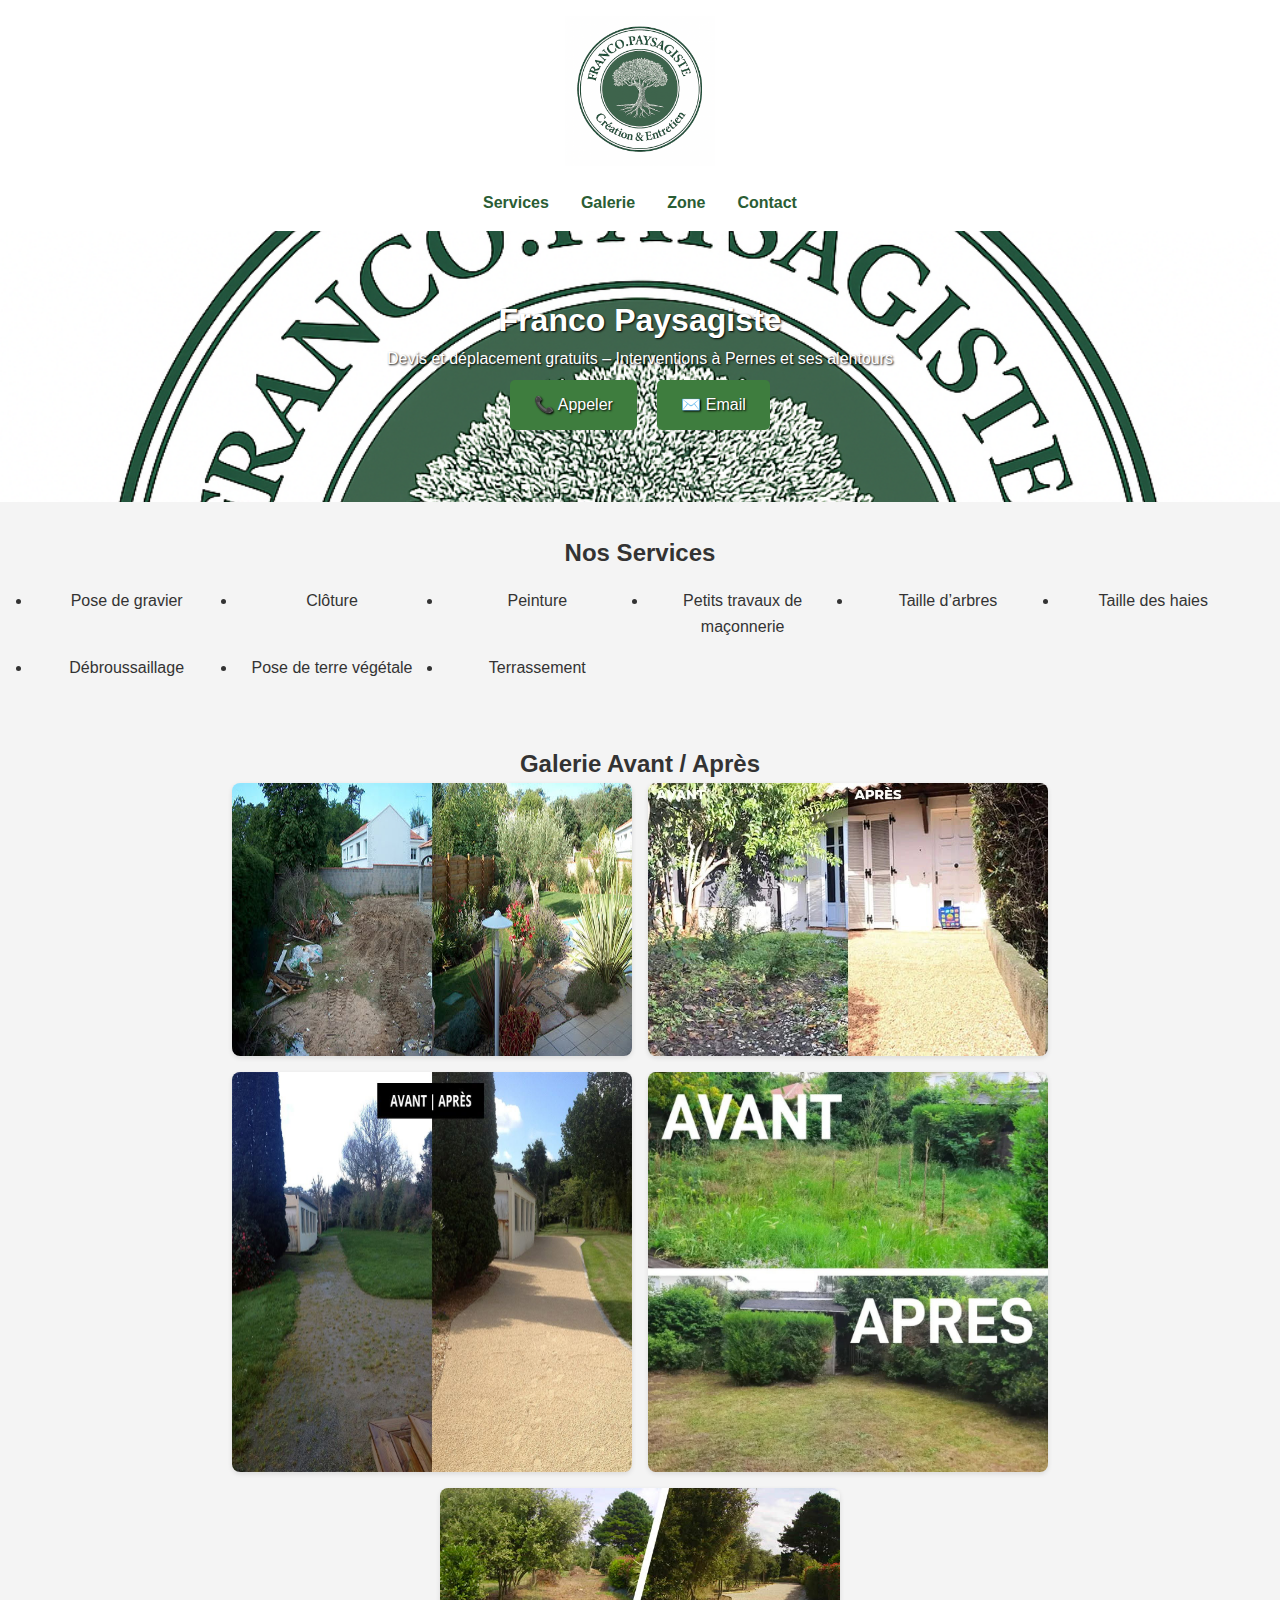
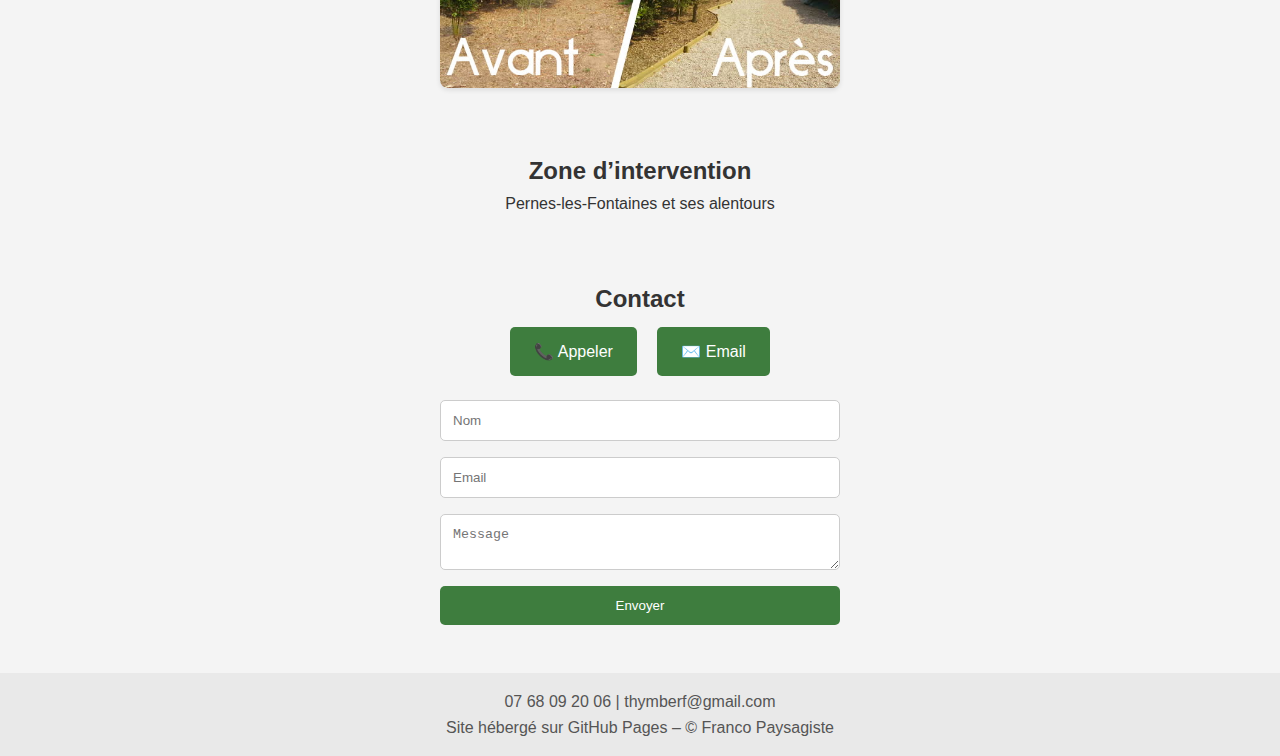
<file: index.html>
<!DOCTYPE html>
<html lang="fr">
<head>
    <meta charset="UTF-8">
    <meta name="viewport" content="width=device-width, initial-scale=1.0">
    <title>Franco Paysagiste</title>
    <link rel="stylesheet" href="styles.css">
</head>
<body>
    <header id="header">
        <img src="images/logo.png" alt="Franco Paysagiste" class="logo">
        <nav>
            <ul>
                <li><a href="#services">Services</a></li>
                <li><a href="#galerie">Galerie</a></li>
                <li><a href="#zone">Zone</a></li>
                <li><a href="#contact">Contact</a></li>
            </ul>
        </nav>
        <div class="hero" style="background-image: url('images/background.png');">
            <h1>Franco Paysagiste</h1>
            <p>Devis et déplacement gratuits – Interventions à Pernes et ses alentours</p>
            <div class="cta">
                <a href="tel:0768092006">📞 Appeler</a>
                <a href="mailto:thymberf@gmail.com">✉️ Email</a>
            </div>
        </div>
    </header>

    <section id="services">
        <h2>Nos Services</h2>
        <ul class="service-list">
            <li>Pose de gravier</li>
            <li>Clôture</li>
            <li>Peinture</li>
            <li>Petits travaux de maçonnerie</li>
            <li>Taille d’arbres</li>
            <li>Taille des haies</li>
            <li>Débroussaillage</li>
            <li>Pose de terre végétale</li>
            <li>Terrassement</li>
        </ul>
    </section>

    <section id="galerie">
        <h2>Galerie Avant / Après</h2>
        <div class="gallery">
            <img src="images/avant-apres-1.jpeg" alt="Avant Après 1">
            <img src="images/avant-apres-2.jpeg" alt="Avant Après 2">
            <img src="images/avant-apres-3.jpeg" alt="Avant Après 3">
            <img src="images/avant-apres-4.jpeg" alt="Avant Après 4">
            <img src="images/avant-apres-5.jpeg" alt="Avant Après 5">
        </div>
    </section>

    <section id="zone">
        <h2>Zone d’intervention</h2>
        <p>Pernes-les-Fontaines et ses alentours</p>
    </section>

    <section id="contact">
        <h2>Contact</h2>
        <div class="cta">
            <a href="tel:0768092006">📞 Appeler</a>
            <a href="mailto:thymberf@gmail.com">✉️ Email</a>
        </div>
        <form>
            <input type="text" placeholder="Nom" required>
            <input type="email" placeholder="Email" required>
            <textarea placeholder="Message" required></textarea>
            <button type="submit">Envoyer</button>
        </form>
    </section>

    <footer>
        <p>07 68 09 20 06 | thymberf@gmail.com</p>
        <p>Site hébergé sur GitHub Pages – © Franco Paysagiste</p>
    </footer>
    <script src="script.js"></script>
</body>
</html>
</file>
<file: styles.css>
* {
    margin: 0;
    padding: 0;
    box-sizing: border-box;
}

body {
    font-family: 'Lato', sans-serif;
    line-height: 1.6;
    color: #333;
    background: #f4f4f4;
}

header {
    text-align: center;
    background-color: #ffffff;
}

.logo {
    max-width: 150px;
    margin: 1rem auto;
}

nav ul {
    list-style: none;
    display: flex;
    justify-content: center;
    gap: 2rem;
    margin-bottom: 1rem;
}

nav a {
    text-decoration: none;
    color: #2a5d34;
    font-weight: bold;
}

.hero {
    padding: 4rem 2rem;
    background-size: cover;
    background-attachment: fixed;
    color: white;
    text-shadow: 1px 1px 2px #000;
}

.cta a {
    display: inline-block;
    margin: 0.5rem;
    padding: 0.75rem 1.5rem;
    background: #3e7d3e;
    color: white;
    border-radius: 5px;
    text-decoration: none;
    transition: background 0.3s;
}

.cta a:hover {
    background: #2a5d34;
}

section {
    padding: 2rem;
    text-align: center;
}

.service-list {
    display: grid;
    grid-template-columns: repeat(auto-fit, minmax(180px, 1fr));
    gap: 1rem;
    margin-top: 1rem;
}

.gallery {
    display: flex;
    flex-wrap: wrap;
    gap: 1rem;
    justify-content: center;
}

.gallery img {
    width: 100%;
    max-width: 400px;
    border-radius: 8px;
    box-shadow: 0 2px 5px rgba(0,0,0,0.1);
}

form {
    display: flex;
    flex-direction: column;
    gap: 1rem;
    max-width: 400px;
    margin: 1rem auto;
}

input, textarea {
    padding: 0.75rem;
    border: 1px solid #ccc;
    border-radius: 5px;
}

button {
    background: #3e7d3e;
    color: white;
    padding: 0.75rem;
    border: none;
    border-radius: 5px;
    cursor: pointer;
}

button:hover {
    background: #2a5d34;
}

footer {
    text-align: center;
    padding: 1rem;
    background: #e9e9e9;
    color: #555;
}
</file>
